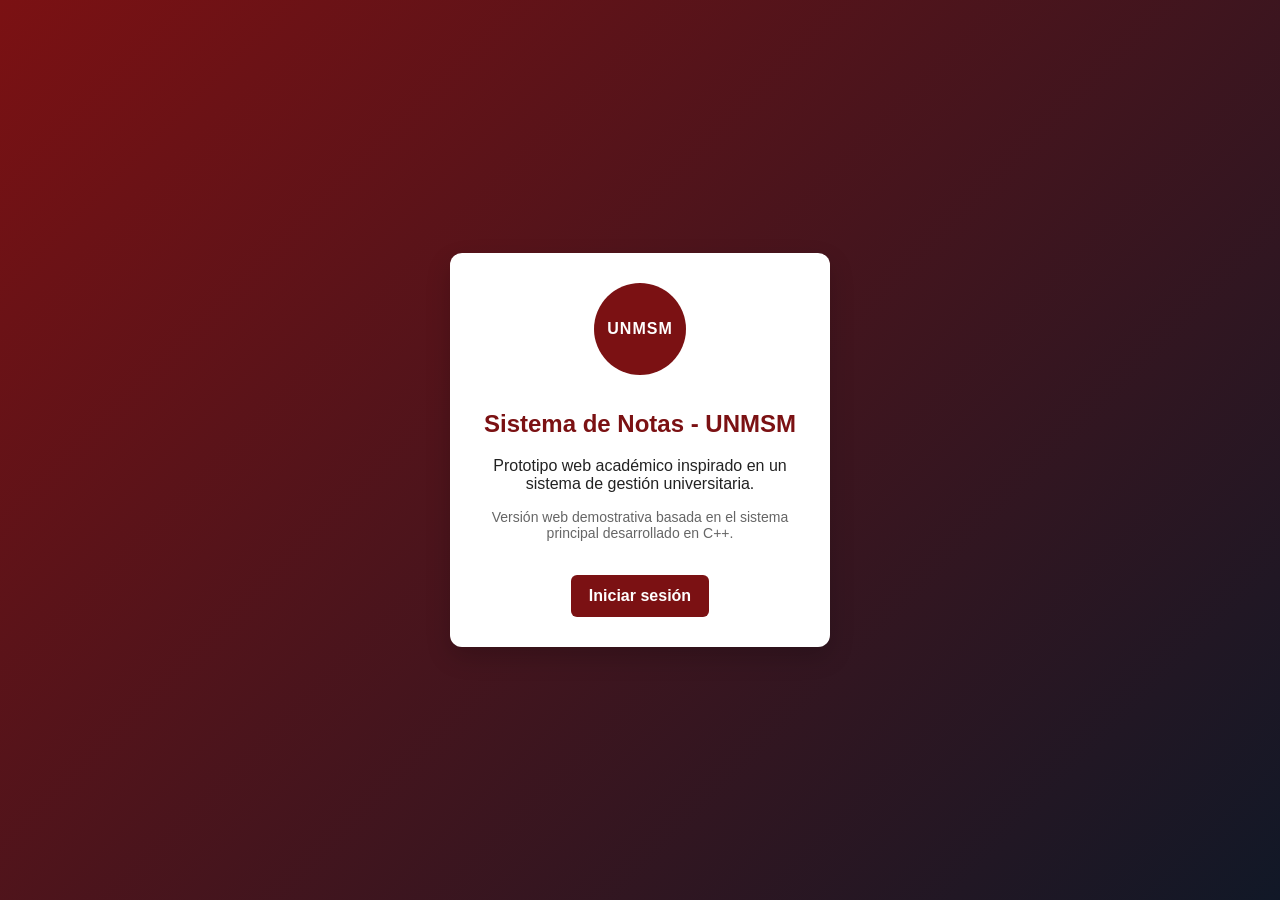
<file: web/index.html>
<!DOCTYPE html>
<html lang="es">
<head>
  <meta charset="UTF-8" />
  <meta name="viewport" content="width=device-width, initial-scale=1.0" />
  <title>Sistema de Notas - UNMSM</title>
  <link rel="stylesheet" href="css/styles.css" />
</head>
<body>
  <main class="home">
    <section class="card hero-card">
      <div class="logo-fake">UNMSM</div>
      <h1>Sistema de Notas - UNMSM</h1>
      <p>Prototipo web académico inspirado en un sistema de gestión universitaria.</p>
      <p class="muted">Versión web demostrativa basada en el sistema principal desarrollado en C++.</p>
      <a class="btn" href="login.html">Iniciar sesión</a>
    </section>
  </main>
</body>
</html>
</file>
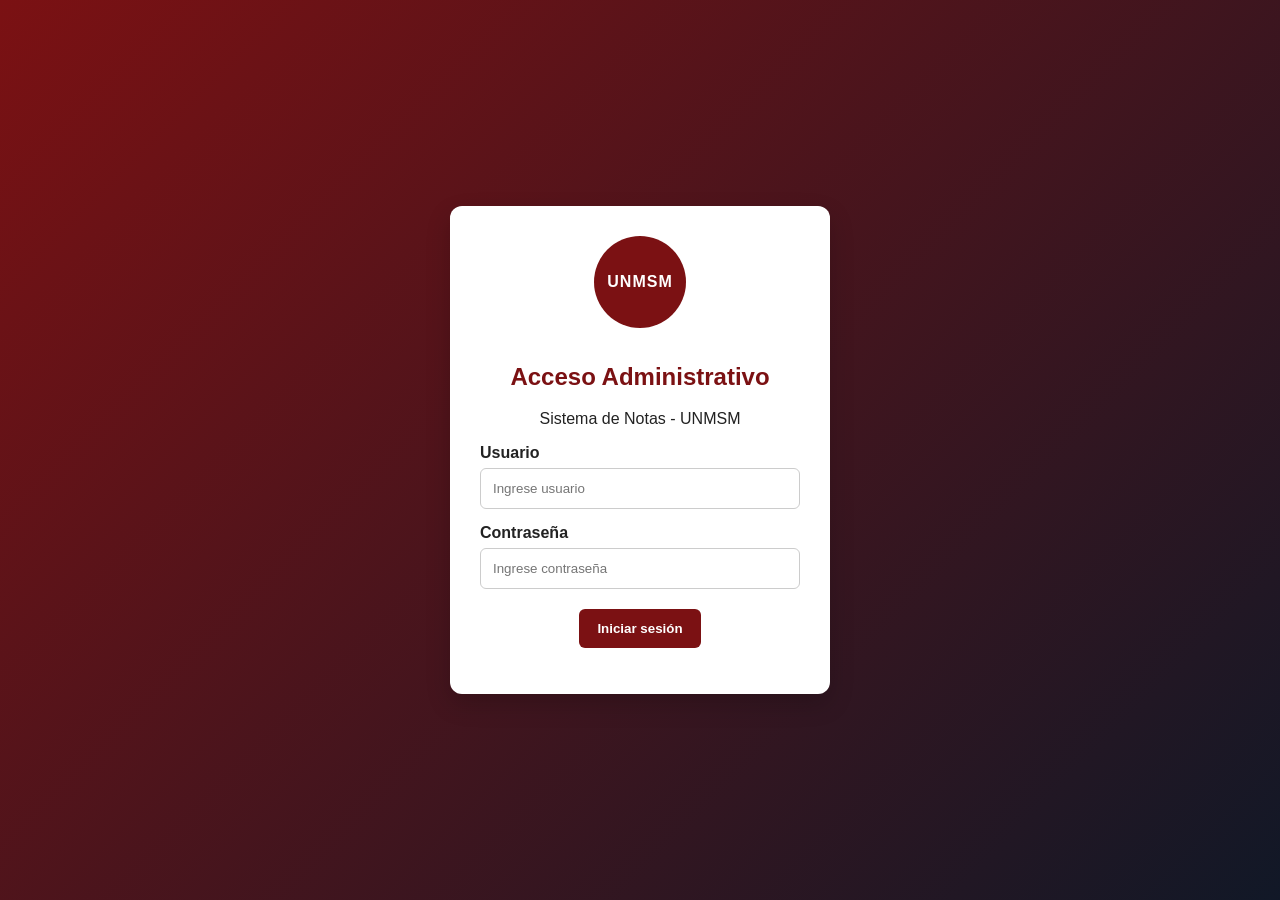
<file: web/login.html>
<!DOCTYPE html>
<html lang="es">
<head>
  <meta charset="UTF-8" />
  <meta name="viewport" content="width=device-width, initial-scale=1.0" />
  <title>Login - Sistema de Notas</title>
  <link rel="stylesheet" href="css/styles.css" />
</head>
<body>
  <main class="login-page">
    <section class="login-box">
      <div class="logo-fake">UNMSM</div>
      <h1>Acceso Administrativo</h1>
      <p>Sistema de Notas - UNMSM</p>

      <label for="usuario">Usuario</label>
      <input type="text" id="usuario" placeholder="Ingrese usuario" autocomplete="username" />

      <label for="password">Contraseña</label>
      <input type="password" id="password" placeholder="Ingrese contraseña" autocomplete="current-password" />

      <button onclick="loginWeb()">Iniciar sesión</button>
      <p id="mensaje" class="mensaje"></p>
    </section>
  </main>
  <script src="js/app.js"></script>
</body>
</html>
</file>
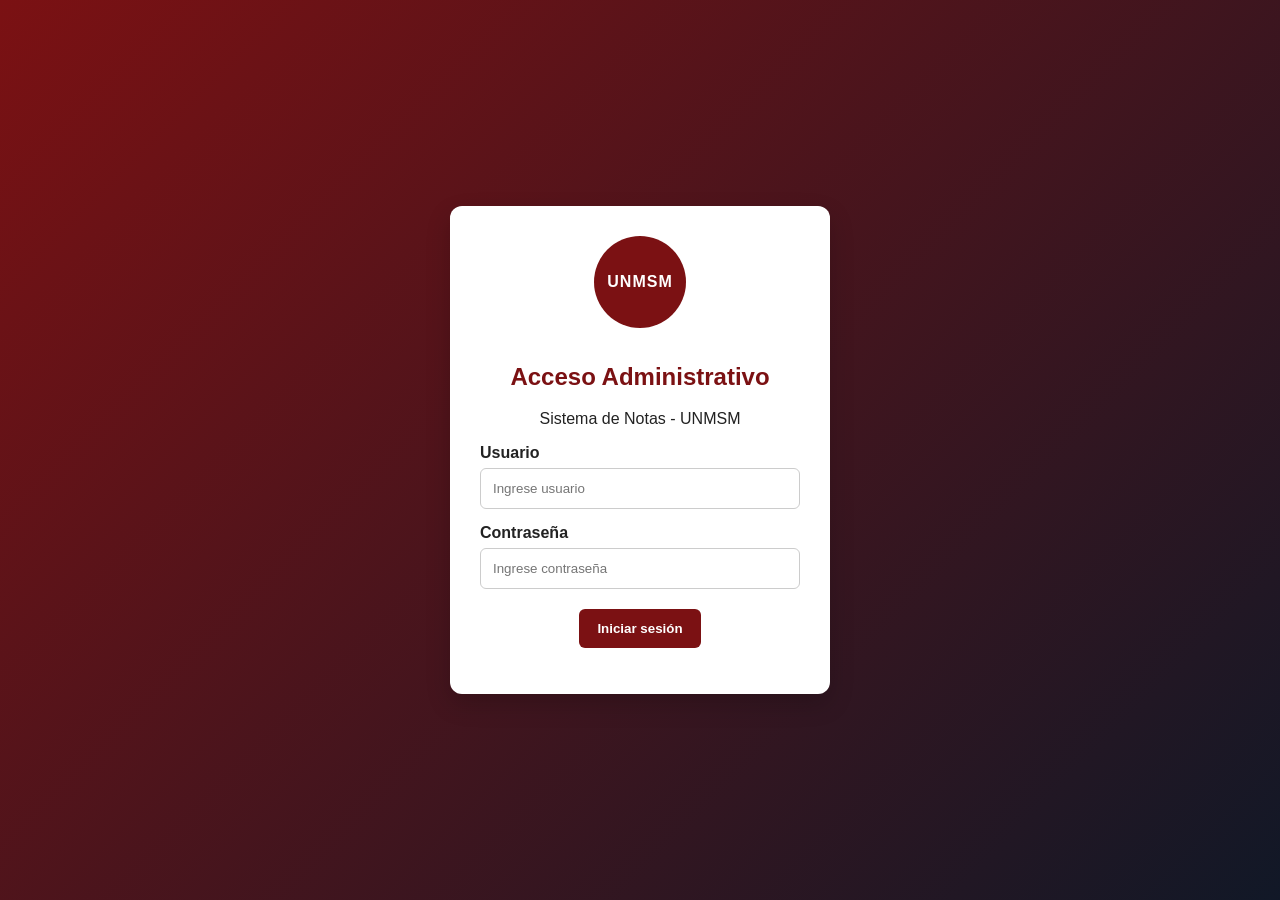
<file: web/notas.html>
<!DOCTYPE html>
<html lang="es">
<head>
  <meta charset="UTF-8" />
  <meta name="viewport" content="width=device-width, initial-scale=1.0" />
  <title>Gestión de Alumnos - Sistema de Notas</title>
  <link rel="stylesheet" href="css/styles.css" />
</head>
<body onload="cargarGestionAlumnos()">
  <header class="topbar">
    <div class="logo-small">UNMSM</div>
    <div>
      <h1>Gestión de Alumnos</h1>
      <p>Registro, búsqueda, edición y eliminación</p>
    </div>
    <a href="panel.html" class="btn-small">Volver</a>
  </header>

  <main class="content">
    <section class="card-wide tabs">
      <button onclick="mostrarSeccion('listar')">Listar</button>
      <button onclick="mostrarSeccion('buscar')">Buscar</button>
      <button onclick="mostrarSeccion('registrar')">Registrar</button>
      <button onclick="mostrarSeccion('editar')">Editar</button>
      <button onclick="mostrarSeccion('eliminar')">Eliminar</button>
    </section>

    <section class="card-wide section" id="listar">
      <h2>Lista de alumnos</h2>
      <div id="tablaAlumnos"></div>
    </section>

    <section class="card-wide section hidden" id="buscar">
      <h2>Buscar alumno</h2>
      <label>Código del alumno</label>
      <input id="buscarCodigo" placeholder="Ejemplo: 2 o 00000002" />
      <button onclick="buscarAlumnoWeb()">Buscar</button>
      <div id="resultadoBusqueda" class="result-box"></div>
    </section>

    <section class="card-wide section hidden" id="registrar">
      <h2>Registrar alumno</h2>
      <label>Código</label>
      <input id="regCodigo" placeholder="Máximo 8 números" />
      <label>Nombre completo</label>
      <input id="regNombre" placeholder="Solo letras y espacios" />
      <label>Nota de práctica</label>
      <input id="regPractica" type="number" min="0" max="20" step="0.01" />
      <label>Nota parcial</label>
      <input id="regParcial" type="number" min="0" max="20" step="0.01" />
      <button onclick="registrarAlumnoWeb()">Registrar</button>
      <p id="mensajeRegistro" class="mensaje"></p>
    </section>

    <section class="card-wide section hidden" id="editar">
      <h2>Editar notas</h2>
      <label>Código del alumno</label>
      <input id="editCodigo" placeholder="Ejemplo: 00000002" />
      <label>Nueva nota de práctica</label>
      <input id="editPractica" type="number" min="0" max="20" step="0.01" />
      <label>Nueva nota parcial</label>
      <input id="editParcial" type="number" min="0" max="20" step="0.01" />
      <button onclick="editarAlumnoWeb()">Actualizar notas</button>
      <p id="mensajeEdicion" class="mensaje"></p>
    </section>

    <section class="card-wide section hidden" id="eliminar">
      <h2>Eliminar alumno</h2>
      <label>Código del alumno</label>
      <input id="delCodigo" placeholder="Ejemplo: 00000002" />
      <button onclick="eliminarAlumnoWeb()">Eliminar</button>
      <p id="mensajeEliminacion" class="mensaje"></p>
    </section>
  </main>
  <script src="js/app.js"></script>
</body>
</html>
</file>
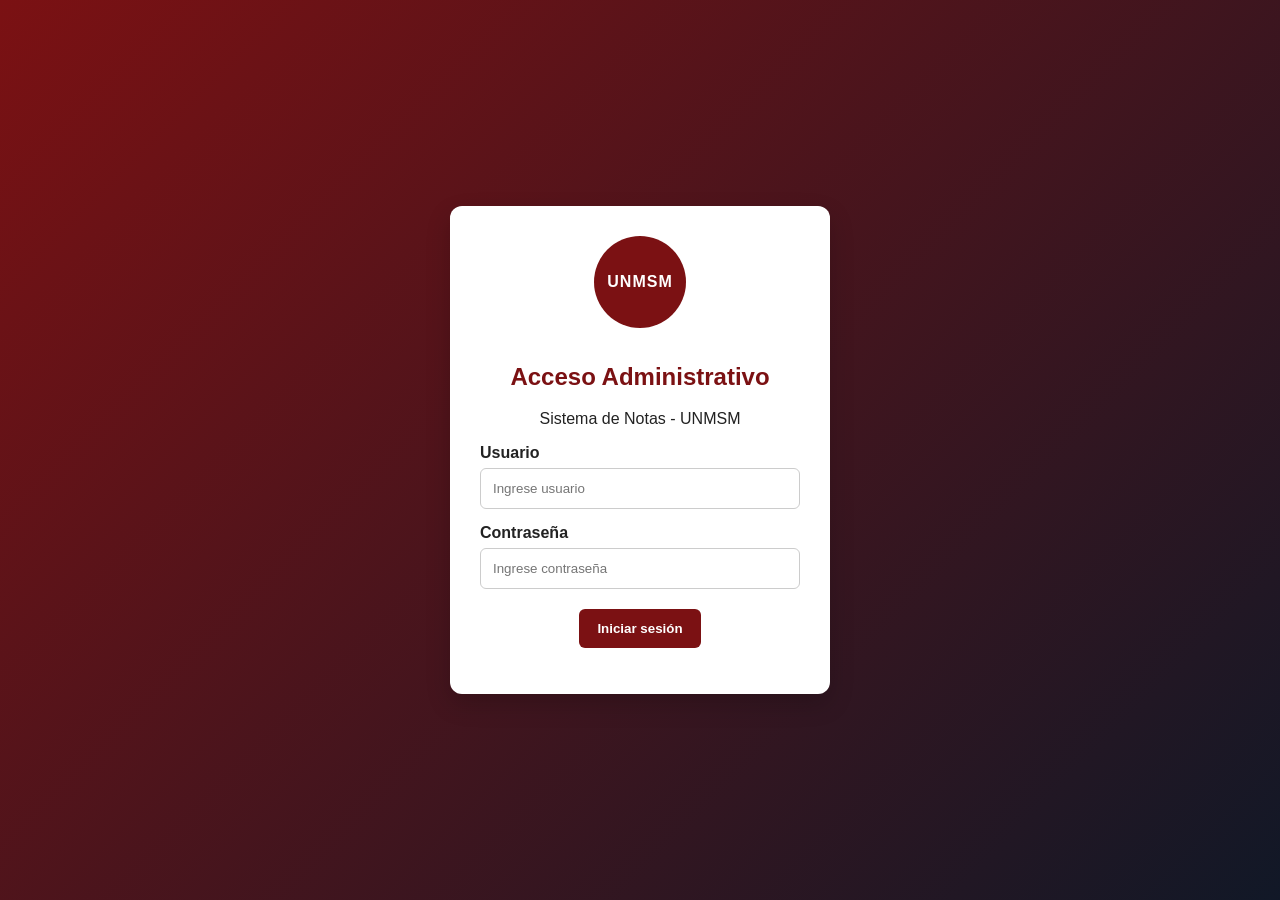
<file: web/panel.html>
<!DOCTYPE html>
<html lang="es">
<head>
  <meta charset="UTF-8" />
  <meta name="viewport" content="width=device-width, initial-scale=1.0" />
  <title>Panel - Sistema de Notas</title>
  <link rel="stylesheet" href="css/styles.css" />
</head>
<body onload="cargarPanel()">
  <header class="topbar">
    <div class="logo-small">UNMSM</div>
    <div>
      <h1>Sistema de Notas</h1>
      <p>Panel administrativo</p>
    </div>
    <button onclick="cerrarSesion()">Salir</button>
  </header>

  <main class="dashboard">
    <h2 id="bienvenida">Bienvenido</h2>
    <p class="muted">Seleccione una opción del sistema.</p>

    <div class="grid">
      <a href="notas.html#listar" class="module">Listar alumnos</a>
      <a href="notas.html#buscar" class="module">Buscar alumno</a>
      <a href="notas.html#registrar" class="module">Registrar alumno</a>
      <a href="notas.html#editar" class="module">Editar notas</a>
      <a href="notas.html#eliminar" class="module">Eliminar alumno</a>
      <a href="reporte.html" class="module">Reportes y estadísticas</a>
    </div>
  </main>
  <script src="js/app.js"></script>
</body>
</html>
</file>
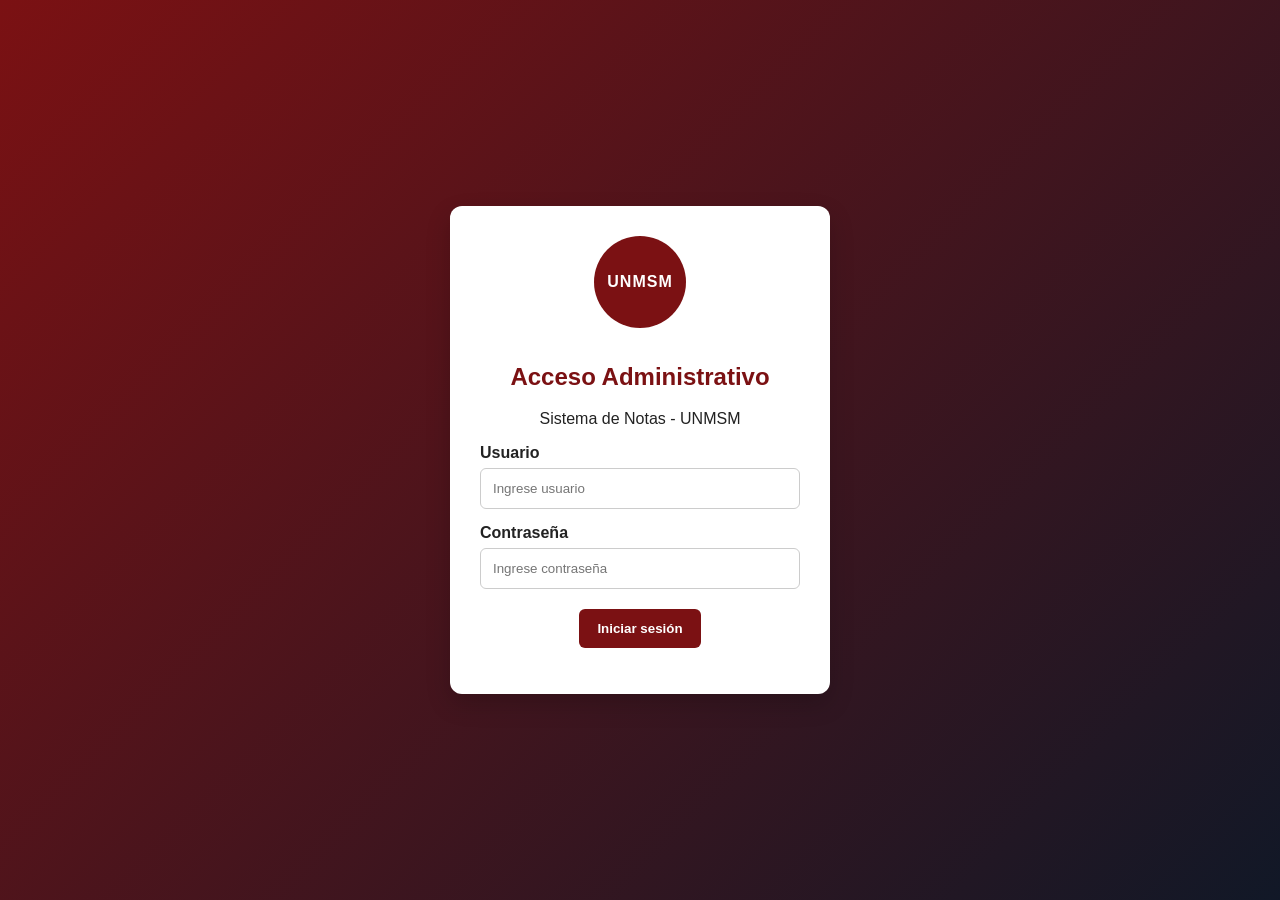
<file: web/reporte.html>
<!DOCTYPE html>
<html lang="es">
<head>
  <meta charset="UTF-8" />
  <meta name="viewport" content="width=device-width, initial-scale=1.0" />
  <title>Reportes - Sistema de Notas</title>
  <link rel="stylesheet" href="css/styles.css" />
</head>
<body onload="mostrarReporte()">
  <header class="topbar">
    <div class="logo-small">UNMSM</div>
    <div>
      <h1>Reportes y Estadísticas</h1>
      <p>Aprobados, desaprobados y resumen general</p>
    </div>
    <a href="panel.html" class="btn-small">Volver</a>
  </header>

  <main class="content">
    <section class="stats" id="estadisticas"></section>

    <section class="card-wide">
      <h2>Alumnos aprobados</h2>
      <div id="tablaAprobados"></div>
    </section>

    <section class="card-wide mt">
      <h2>Alumnos desaprobados</h2>
      <div id="tablaDesaprobados"></div>
    </section>
  </main>
  <script src="js/app.js"></script>
</body>
</html>
</file>
<file: web/css/styles.css>
* { box-sizing: border-box; }

body {
  margin: 0;
  font-family: Arial, Helvetica, sans-serif;
  background: #f1f3f6;
  color: #222;
}

.home,
.login-page {
  min-height: 100vh;
  display: flex;
  align-items: center;
  justify-content: center;
  background: linear-gradient(135deg, #7b1113, #111827);
}

.card,
.login-box,
.card-wide {
  background: #ffffff;
  border-radius: 12px;
  padding: 30px;
  box-shadow: 0 10px 25px rgba(0, 0, 0, 0.18);
}

.card,
.login-box {
  width: 380px;
  text-align: center;
}

.hero-card { max-width: 440px; }

.logo-fake,
.logo-small {
  display: inline-flex;
  align-items: center;
  justify-content: center;
  background: #7b1113;
  color: white;
  font-weight: bold;
  border-radius: 50%;
  letter-spacing: 1px;
}

.logo-fake {
  width: 92px;
  height: 92px;
  margin-bottom: 15px;
}

.logo-small {
  width: 58px;
  height: 58px;
  flex: 0 0 auto;
}

h1, h2 { color: #7b1113; }

.muted,
.hint {
  color: #666;
  font-size: 14px;
}

label {
  display: block;
  text-align: left;
  margin-top: 15px;
  font-weight: bold;
}

input {
  width: 100%;
  padding: 12px;
  margin-top: 6px;
  border: 1px solid #ccc;
  border-radius: 6px;
}

button,
.btn,
.btn-small {
  display: inline-block;
  margin-top: 20px;
  background: #7b1113;
  color: white;
  padding: 12px 18px;
  border: none;
  border-radius: 6px;
  text-decoration: none;
  cursor: pointer;
  font-weight: bold;
}

button:hover,
.btn:hover,
.btn-small:hover { background: #a7191c; }

.mensaje { color: #b00020; font-weight: bold; }
.success { color: #0b7a28; font-weight: bold; }

.topbar {
  display: flex;
  align-items: center;
  gap: 15px;
  padding: 15px 30px;
  background: #7b1113;
  color: white;
}

.topbar h1,
.topbar p { margin: 0; color: white; }

.topbar button,
.topbar .btn-small {
  margin-left: auto;
  margin-top: 0;
  background: white;
  color: #7b1113;
}

.dashboard,
.content { padding: 30px; }

.grid {
  display: grid;
  grid-template-columns: repeat(auto-fit, minmax(220px, 1fr));
  gap: 20px;
  margin-top: 25px;
}

.module {
  background: white;
  padding: 28px;
  text-align: center;
  border-radius: 10px;
  text-decoration: none;
  color: #7b1113;
  font-weight: bold;
  box-shadow: 0 4px 10px rgba(0, 0, 0, 0.15);
}

.module:hover { transform: translateY(-3px); }

.card-wide {
  max-width: 1050px;
  margin: 0 auto;
}

.mt { margin-top: 25px; }

.tabs {
  display: flex;
  gap: 10px;
  flex-wrap: wrap;
  margin-bottom: 25px;
}

.tabs button { margin-top: 0; }

.hidden { display: none; }

.result-box {
  margin-top: 20px;
  padding: 15px;
  border-radius: 8px;
  background: #f8fafc;
}

table {
  width: 100%;
  border-collapse: collapse;
  margin-top: 15px;
  background: white;
}

th, td {
  border: 1px solid #ddd;
  padding: 12px;
  text-align: center;
}

th { background: #7b1113; color: white; }

.aprobado { color: green; font-weight: bold; }
.desaprobado { color: red; font-weight: bold; }

.stats {
  max-width: 1050px;
  margin: 0 auto 25px auto;
  display: grid;
  grid-template-columns: repeat(auto-fit, minmax(180px, 1fr));
  gap: 15px;
}

.stat-card {
  background: white;
  padding: 20px;
  border-radius: 10px;
  text-align: center;
  box-shadow: 0 4px 10px rgba(0, 0, 0, 0.12);
}

.stat-card strong {
  display: block;
  font-size: 26px;
  color: #7b1113;
}
</file>
